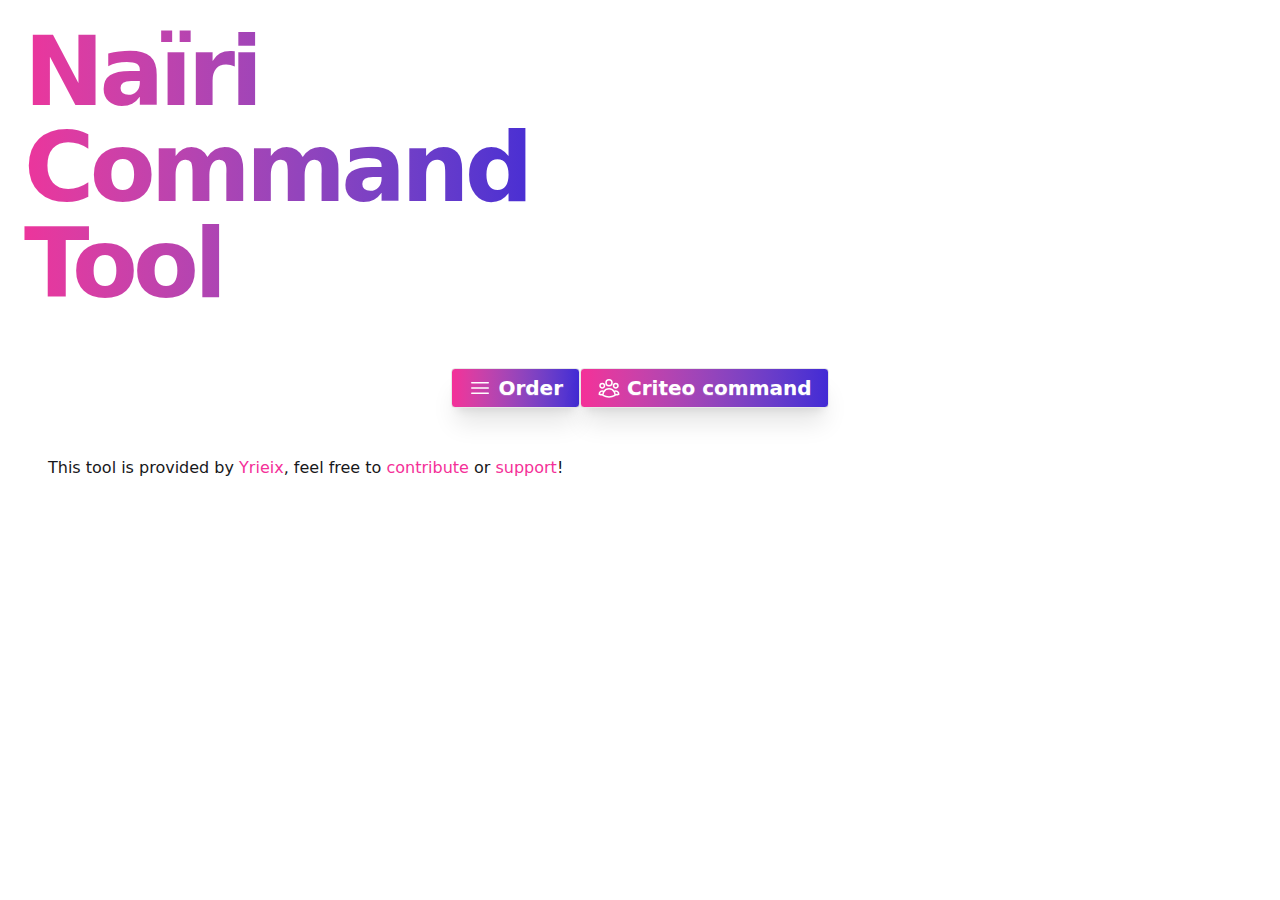
<file: index.html>
<!DOCTYPE html>
<html lang="en" data-theme="autumn">
    <head>
        <meta charset="UTF-8">
        <meta name="viewport" content="width=device-width, initial-scale=1.0">
        <title>Naïri</title>
        <link rel="stylesheet" href="/static/build.css">
        <link rel="icon" href="/static/armenia.png">
    </head>
    <body class="min-h-screen">
        <div id="layout" class="flex flex-row pb-8">
            <div class="sm:basis-60 flex justify-center">
                <h1 class="text-6xl sm:text-8xl tracking-tighter bg-clip-text text-transparent bg-gradient-to-r from-secondary to-primary font-extrabold p-4 sm:p-6">Naïri Command Tool</h1>
            </div>
        </div>

        <div class="flex justify-around flex-col sm:flex-row max-w-sm justify-center">
            <a href="/order" class="btn border-0 m-4 pulse shadow-xl bg-gradient-to-r from-secondary to-primary text-white text-xl hover:shadow transition ease-in-out max-w-sm">
                <svg xmlns="http://www.w3.org/2000/svg" fill="none" viewBox="0 0 24 24" stroke-width="1.5" stroke="currentColor" class="size-6">
                    <path stroke-linecap="round" stroke-linejoin="round" d="M3.75 6.75h16.5M3.75 12h16.5m-16.5 5.25h16.5" />
                </svg>
                Order
            </a>
            <a href="/full_order" class="btn border-0 m-4 shadow-xl bg-gradient-to-r from-secondary to-primary text-white text-xl hover:shadow transition ease-in-out max-w-sm">
                <svg xmlns="http://www.w3.org/2000/svg" fill="none" viewBox="0 0 24 24" stroke-width="1.5" stroke="currentColor" class="size-6 text-white">
                    <path stroke-linecap="round" stroke-linejoin="round" d="M18 18.72a9.094 9.094 0 0 0 3.741-.479 3 3 0 0 0-4.682-2.72m.94 3.198.001.031c0 .225-.012.447-.037.666A11.944 11.944 0 0 1 12 21c-2.17 0-4.207-.576-5.963-1.584A6.062 6.062 0 0 1 6 18.719m12 0a5.971 5.971 0 0 0-.941-3.197m0 0A5.995 5.995 0 0 0 12 12.75a5.995 5.995 0 0 0-5.058 2.772m0 0a3 3 0 0 0-4.681 2.72 8.986 8.986 0 0 0 3.74.477m.94-3.197a5.971 5.971 0 0 0-.94 3.197M15 6.75a3 3 0 1 1-6 0 3 3 0 0 1 6 0Zm6 3a2.25 2.25 0 1 1-4.5 0 2.25 2.25 0 0 1 4.5 0Zm-13.5 0a2.25 2.25 0 1 1-4.5 0 2.25 2.25 0 0 1 4.5 0Z" />
                </svg>
                Criteo command
            </a>
        </div>

        <div class="fixed bottom-0 left-0 m-12 ">
            <p>This tool is provided by <a href="https://www.linkedin.com/in/yrieixleprince/" class="link text-secondary">Yrieix</a>, feel free to <a href="https://github.com/yleprince/armenian" class="link text-secondary">contribute</a> or <a href="https://criteo.achievers.com/event/1009469/acefijnopswz134acdefikmnpqtxz234" class="link text-secondary">support</a>!</p>
        </div>
    </body>
</html>
</file>
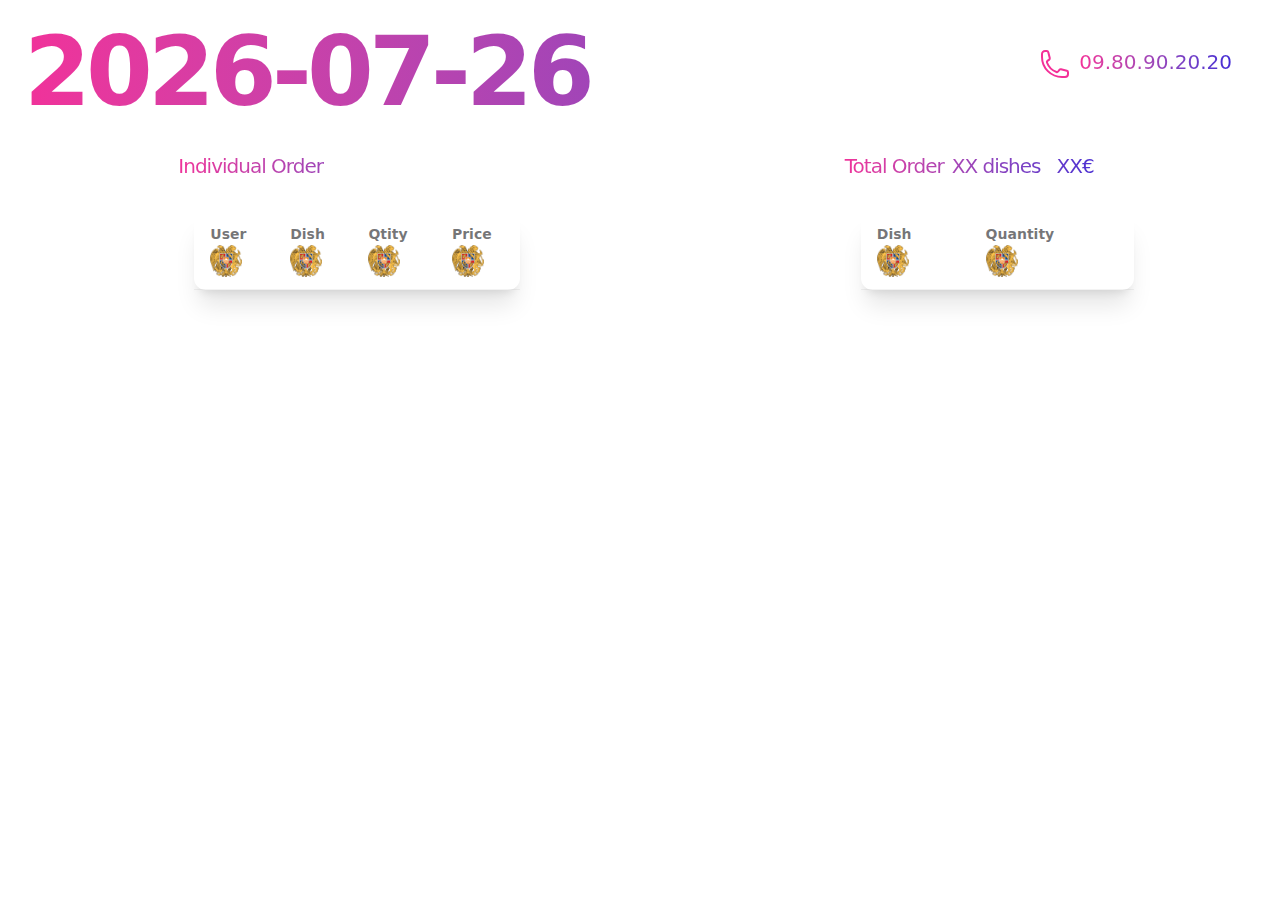
<file: full_order/index.html>
<!DOCTYPE html>
<html lang="en" data-theme="lemonade">
    <head>
        <meta charset="UTF-8">
        <meta name="viewport" content="width=device-width, initial-scale=1.0">
        <title>Naïri full order</title>
        <link rel="stylesheet" href="/static/build.css">
        <link rel="icon" href="/static/armenia.png">
    </head>
    <body class="min-h-screen">
        <div id="layout" class="pb-8">
            <h1 class="text-6xl sm:text-8xl tracking-tighter bg-clip-text text-transparent bg-gradient-to-r from-secondary to-primary font-extrabold p-4 sm:p-6" id="date-h1"></h1>
            <div class="sm:flex sm:flex-row">
                <div class="grow flex justify-center">
                    <div>
                        <h2 class="text-xl p-2 bg-clip-text text-transparent bg-gradient-to-r from-secondary to-primary tracking-tighter font-medium">Individual Order</h2>
                        <table class="sm:m-6 table rounded-xl shadow-xl">
                            <thead>
                                <tr>
                                    <th>User<img src="/static/armenia.png" alt="Loading..." class="w-8 h-8 animate-spin loader"></th>
                                    <th>Dish<img src="/static/armenia.png" alt="Loading..." class="w-8 h-8 animate-spin loader"></th>
                                    <th>Qtity<img src="/static/armenia.png" alt="Loading..." class="w-8 h-8 animate-spin loader"></th>
                                    <th>Price<img src="/static/armenia.png" alt="Loading..." class="w-8 h-8 animate-spin loader"></th>
                                </tr>
                            </thead>
                            <tbody id="all_orders"></tbody>
                        </table>
                    </div>
                </div>
                <div class="grow flex justify-center">
                    <div> 
                        <h2 class="text-xl font-medium p-2 flex bg-clip-text text-transparent bg-gradient-to-r from-secondary to-primary tracking-tighter">Total Order <div id="nb-dish" class="px-2 ">XX dishes</div><div id="total-price" class="px-2">XX€</div></h2>
                        <table class="table rounded-xl shadow-xl sm:m-6">
                            <thead >
                                <tr>
                                    <th>Dish<img src="/static/armenia.png" alt="Loading..." class="w-8 h-8 animate-spin loader"></th>
                                    <th>Quantity<img src="/static/armenia.png" alt="Loading..." class="w-8 h-8 animate-spin loader"></th>
                                </tr>
                            </thead>
                            <tbody id="grouped_orders"></tbody>
                        </table>

                    </div>
                </div>
            </div>
        </div>
        <div class="sm:fixed sm:top-12 sm:right-12 flex justify-center text-secondary text-xl font-medium">
            <svg xmlns="http://www.w3.org/2000/svg" fill="none" viewBox="0 0 24 24" stroke-width="1.5" stroke="currentColor" class="size-8 mr-2 animate-bounce">
                <path stroke-linecap="round" stroke-linejoin="round" d="M2.25 6.75c0 8.284 6.716 15 15 15h2.25a2.25 2.25 0 0 0 2.25-2.25v-1.372c0-.516-.351-.966-.852-1.091l-4.423-1.106c-.44-.11-.902.055-1.173.417l-.97 1.293c-.282.376-.769.542-1.21.38a12.035 12.035 0 0 1-7.143-7.143c-.162-.441.004-.928.38-1.21l1.293-.97c.363-.271.527-.734.417-1.173L6.963 3.102a1.125 1.125 0 0 0-1.091-.852H4.5A2.25 2.25 0 0 0 2.25 4.5v2.25Z" />
            </svg>
            <a href="tel:0980902020" class="bg-clip-text text-transparent bg-gradient-to-r from-secondary to-primary">09.80.90.20.20</a>
        </div>
    </body>
    <script>
        const date = new Date().toISOString().split('T')[0];
        document.getElementById('date-h1').innerHTML = date;
        const url = "https://script.google.com/macros/s/AKfycbwGdnbubMZEjYP1rzE-ZxB7Jb5F1-fKuNgQ_brv8OEBeVwN6IO9vZA30SqxeHTxIfmqdg/exec"
        const apiUrl = `${url}?action=getByDate&date=${date}`;

        function capitalizeFirstLetter(string) {
            return string.charAt(0).toUpperCase() + string.slice(1);
        }
        function fromUidToStr(uid) {
            return capitalizeFirstLetter(uid.replaceAll("_", " ").replaceAll("-", " "))
        }

        function computePrice(price, quantity) {
            return price * quantity;
        }

        fetch(apiUrl)
            .then(response => response.json())
            .then(data => {
                fetch("/static/menu.json")
                    .then(response => response.json())
                    .then(menu => menu.flatMap(m => m.items))
                    .then(menu => menu.map(d => Array.from([d.name.toLowerCase().replaceAll(" ", "-"), parseInt(d.price)])))
                    .then(menu => {
                        const priceMap = new Map(menu);
                        const ordered = data.data.sort((a, b) => a.owner.localeCompare(b.owner));
                        var previousOwner = "";
                        document.getElementById('all_orders').innerHTML = ordered.map(order => {
                            const tr = `
                                <tr> 
                                <td>${order.owner === previousOwner ? "" : capitalizeFirstLetter(order.owner)}</td>
                                <td>${fromUidToStr(order.item)}</td>
                                <td>${order.quantity}</td>
                                <td>${computePrice(priceMap.get(order.item), order.quantity) + " €"}</td>
                                </tr>
                                `;
                            previousOwner = order.owner;

                            return tr
                        }).join('');


                        const grouped = Object.entries(ordered.reduce((acc, curr) => {
                            if (acc[curr.item]) {
                                acc[curr.item] += curr.quantity;
                            } else {
                                acc[curr.item] = curr.quantity;
                            }
                            return acc;
                        }, {})).sort((a,b) => b[1] - a[1])
                        document.getElementById("grouped_orders").innerHTML = grouped.sort((a,b) => a[0] < b[0]).map(([key, value]) => {
                            return `
                                <tr>
                                <td>${fromUidToStr(key)}</td>
                                <td>${value}</td>
                                </tr>
                                `;
                        }).join('');

                        const loaders = Array.from(document.getElementsByClassName('loader'));
                        loaders.map(loader => loader.remove());

                        const totalPrice = grouped.reduce((acc, curr) => {
                            const price = priceMap.get(curr[0]);
                            return acc + computePrice(price, curr[1]);
                        }, 0);
                        document.getElementById('total-price').innerHTML = totalPrice + "€";

                        const nbDish = grouped.reduce((acc, curr) => acc + curr[1], 0);
                        document.getElementById('nb-dish').innerHTML = nbDish + " dishes";
                    })
            });
    </script>
</html>
</file>
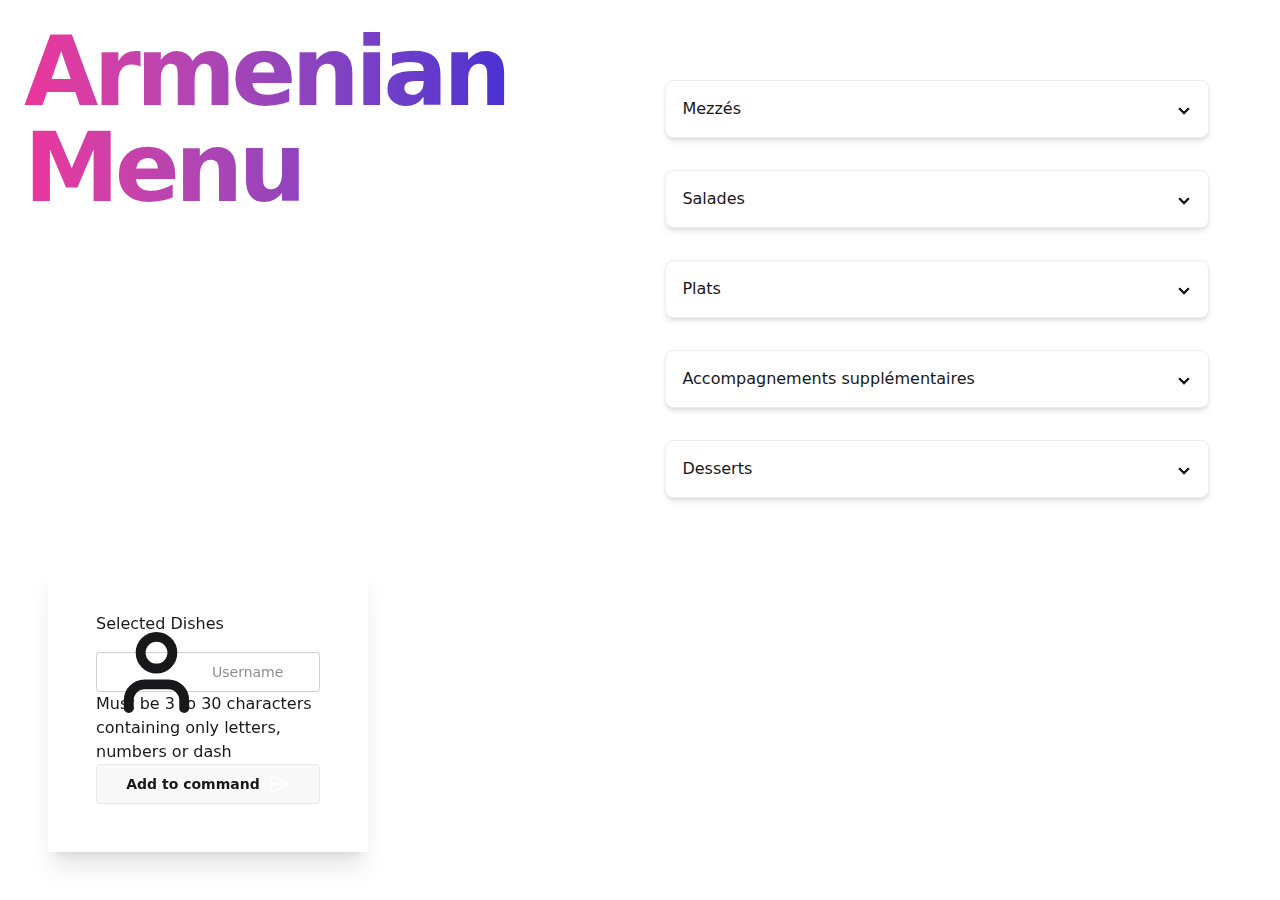
<file: order/index.html>
<!DOCTYPE html>
<html data-theme="lemonade" lang="en">
    <head>
        <meta charset="UTF-8">
        <meta name="viewport" content="width=device-width, initial-scale=1.0">
        <title>Armenian Order</title>
        <link rel="stylesheet" href="/static/build.css">
        <link rel="icon" href="/static/armenia.png">
    </head>
    <body class="min-h-screen">
        <div class="sm:flex sm:flex-row">
            <div class="sm:basis-60 flex justify-center">
                <div class="text-6xl sm:text-8xl tracking-tighter bg-clip-text text-transparent bg-gradient-to-r from-secondary to-primary font-extrabold p-4 sm:p-6">Armenian Menu</div>
                <div class="sm:fixed sm:bottom-0 sm:left-0 m-12 flex justify-center">
                    <div class="rounded-2xl p-12 w-80 p-4 shadow-xl flex flex-col border-base-300 border-1" id="basket">
                        <h2 class="h2">Selected Dishes</h2>
                        <div class="flex justify-center">
                            <ul class="list-disc p-2 grow"></ul>
                        </div>
                        <div class="py-0">
                            <label class="input validator">
                                <svg class="h-[1em] opacity-50" xmlns="http://www.w3.org/2000/svg" viewBox="0 0 24 24">
                                    <g
                                    stroke-linejoin="round"
                                    stroke-linecap="round"
                                    stroke-width="2.5"
                                    fill="none"
                                    stroke="currentColor"
                                    >
                                    <path d="M19 21v-2a4 4 0 0 0-4-4H9a4 4 0 0 0-4 4v2"></path>
                                    <circle cx="12" cy="7" r="4"></circle>
                                    </g>
                                </svg>
                                <input
                                type="text"
                                required
                                id="owner"
                                placeholder="Username"
                                pattern="[A-Za-z][A-Za-z0-9\-]*"
                                minlength="3"
                                maxlength="30"
                                title="Only letters, numbers or dash"
                                />
                            </label>
                            <p class="validator-hint">
                            Must be 3 to 30 characters
                            <br />containing only letters, numbers or dash
                            </p>
                        </div>
                        <button class="btn" id="order-button">Add to command
                            <svg xmlns="http://www.w3.org/2000/svg" fill="none" viewBox="0 0 24 24" stroke-width="1.5" stroke="currentColor" class="size-6 text-white">
                                <path stroke-linecap="round" stroke-linejoin="round" d="M6 12 3.269 3.125A59.769 59.769 0 0 1 21.485 12 59.768 59.768 0 0 1 3.27 20.875L5.999 12Zm0 0h7.5" />
                            </svg>
                        </button>
                    </div>
                </div>
            </div>
            <div id="menu" class="sm:grow max-w-screen-sm mx-auto p-2 p-12">
            </div>
        </div>

    </body>
    <script>

        const cookies = document.cookie;
        const order = document.getElementById("order-button");
        fetch('/static/menu.json')
            .then(response => response.json())
            .then(data => data.map(category => {
                const menu = document.getElementById("menu");
                const div = document.createElement("div");
                div.classList.add("collapse", "collapse-arrow", "bg-base-100", "border", "border-base-300", "m-8", "shadow-md");
                const input = document.createElement("input");
                input.setAttribute("name", "my-accordion-2");
                input.setAttribute("type", "radio");
                const h2 = document.createElement("div");
                h2.classList.add("collapse-title", "h2", "pl-4");
                const categoryContent = document.createElement("div");
                categoryContent.classList.add("collapse-content", "text-sm");
                const table = document.createElement("table");
                table.classList.add("table", "table-xs")
                category.items.map(
                    item => {
                        const id = item["name"].toLowerCase().replaceAll(" ", "_");
                        const row = table.insertRow();
                        row.id = id;
                        row.classList.add("hover:bg-secondary-content/10", "hover:cursor-pointer", "transition", "ease-in-out");
                        row.setAttribute("name", item["name"]);
                        const cell0 = row.insertCell(0);
                        const cell1 = row.insertCell(1);
                        const cell2 = row.insertCell(2);
                        cell0.innerHTML = item["name"];
                        cell1.innerHTML = item["description"]?item["description"]:"";
                        cell2.innerHTML = item["price"];
                    }
                )

                h2.innerHTML = category["category"];
                div.appendChild(h2);
                div.appendChild(input);

                categoryContent.appendChild(table);
                div.appendChild(categoryContent);

                menu.appendChild(div);
            }))
            .then(() => {
                const items = menu.querySelectorAll('tr');
                items.forEach(item => {
                    item.addEventListener('click', () => {
                        item.classList.toggle('selected');
                        if (document.getElementById(`quantity-${item.id}`)) {
                            const quantity = document.getElementById(`quantity-${item.id}`);
                            quantity.textContent = parseInt(quantity.textContent) + 1;
                        } else {
                            item_ = document.createElement('li');
                            item_.id = `li-selected-${item.id}`;
                            item_.classList.add('flex', 'flex-row', 'p-2', 'justify-between');

                            const item_quantity = document.createElement('span');
                            item_quantity.id = `quantity-${item.id}`;
                            item_quantity.textContent = 1;
                            item_quantity.classList.add('quantity', 'text-lg', 'font-bold', 'pr-2');
                            item_.appendChild(item_quantity)

                            const item_name = document.createElement('span');
                            item_name.textContent = item.getAttribute("name");
                            item_.appendChild(item_name);

                            const plus_minus = document.createElement('span');
                            plus_minus.classList.add('flex', 'flex-row', 'gap-2');
                            const plus = document.createElement('span');
                            plus.id = `plus-${item.id}`;
                            plus.innerHTML = `<svg xmlns="http://www.w3.org/2000/svg" fill="none" viewBox="0 0 24 24" stroke-width="1.5" stroke="currentColor" class="size-6">
                                <path stroke-linecap="round" stroke-linejoin="round" d="M12 9v6m3-3H9m12 0a9 9 0 1 1-18 0 9 9 0 0 1 18 0Z" />
                                </svg>
                                `;
                            plus.classList.add('cursor-pointer', 'text-primary', 'transition', 'ease-in-out');
                            plus.addEventListener('click', () => item_quantity.textContent = parseInt(item_quantity.textContent) + 1);

                            const minus = document.createElement('span');
                            minus.id = `minus-${item.id}`;
                            minus.innerHTML = `<svg xmlns="http://www.w3.org/2000/svg" fill="none" viewBox="0 0 24 24" stroke-width="1.5" stroke="currentColor" class="size-6">
                                <path stroke-linecap="round" stroke-linejoin="round" d="M15 12H9m12 0a9 9 0 1 1-18 0 9 9 0 0 1 18 0Z" />
                                </svg>
                                `;
                            minus.classList.add('cursor-pointer', 'text-secondary', 'transition', 'ease-in-out');
                            minus.addEventListener('click', () => {
                                if (parseInt(item_quantity.textContent) > 1) {
                                    item_quantity.textContent = parseInt(item_quantity.textContent) - 1;
                                } else {
                                    const to_remove = document.getElementById(item_quantity.id.replace('quantity-', 'li-selected-'));
                                    to_remove.remove();
                                }
                            });

                            plus_minus.appendChild(plus);
                            plus_minus.appendChild(minus);
                            item_.appendChild(plus_minus);
                            basket.querySelector('ul').appendChild(item_);
                        }
                    });
                });
                if (cookies.includes('lebanese-username')) {
                    document.getElementById('owner').value = cookies.split('lebanese-username=')[1].split(';')[0];
                }

                isOrderLoading = false;
                function resetOrderButton(){
                    isOrderLoading = false;
                    order.disabled = false;
                    order.textContent = 'Add to command';
                }

                order.addEventListener('click', () => {
                    const span_ = document.createElement("span");
                    span_.classList.add("bg-white", "loading", "loading-infinity", "loading-xl");
                    if (isOrderLoading) return; // Prevent double-clicking
                    isOrderLoading = true;
                    order.disabled = true;
                    order.textContent = 'Processing';
                    order.appendChild(span_);

                    owner = document.getElementById('owner').value;
                    document.cookie = `lebanese-username=${owner}`;
                    var payload = `owner=${owner}`;

                    const toto = Array.from(basket.querySelectorAll('.quantity'))
                    const command = toto.map(item => `${item.id.replace('quantity-', '').replaceAll("_", "-")}_${item.textContent}`);
                    if (command.length > 0) {
                        payload += "&items=" + command.join(',')
                        addOrder(payload).then(resetOrderButton);
                    } else {
                        alert('You need to select at least one dish');
                        resetOrderButton();
                    }
                });
            })
            .catch(error => console.log(error));

        async function addOrder(payload) {
            const url = "https://script.google.com/macros/s/AKfycbwGdnbubMZEjYP1rzE-ZxB7Jb5F1-fKuNgQ_brv8OEBeVwN6IO9vZA30SqxeHTxIfmqdg/exec"
            const apiUrl = `${url}?${payload}`;
            try {
                const response = await fetch(apiUrl, { method: 'POST' });
                const result = await response.json();
                if (result.status === 'success') {
                    document.location.href = "/full_order"
                } else {
                    alert('Failed to add order: ' + result.message);
                }
            } catch (error) {
                console.error('Error adding order:', error);
                alert('An error occurred while adding the order.');
            }
        }
    </script>
</html>
</file>
